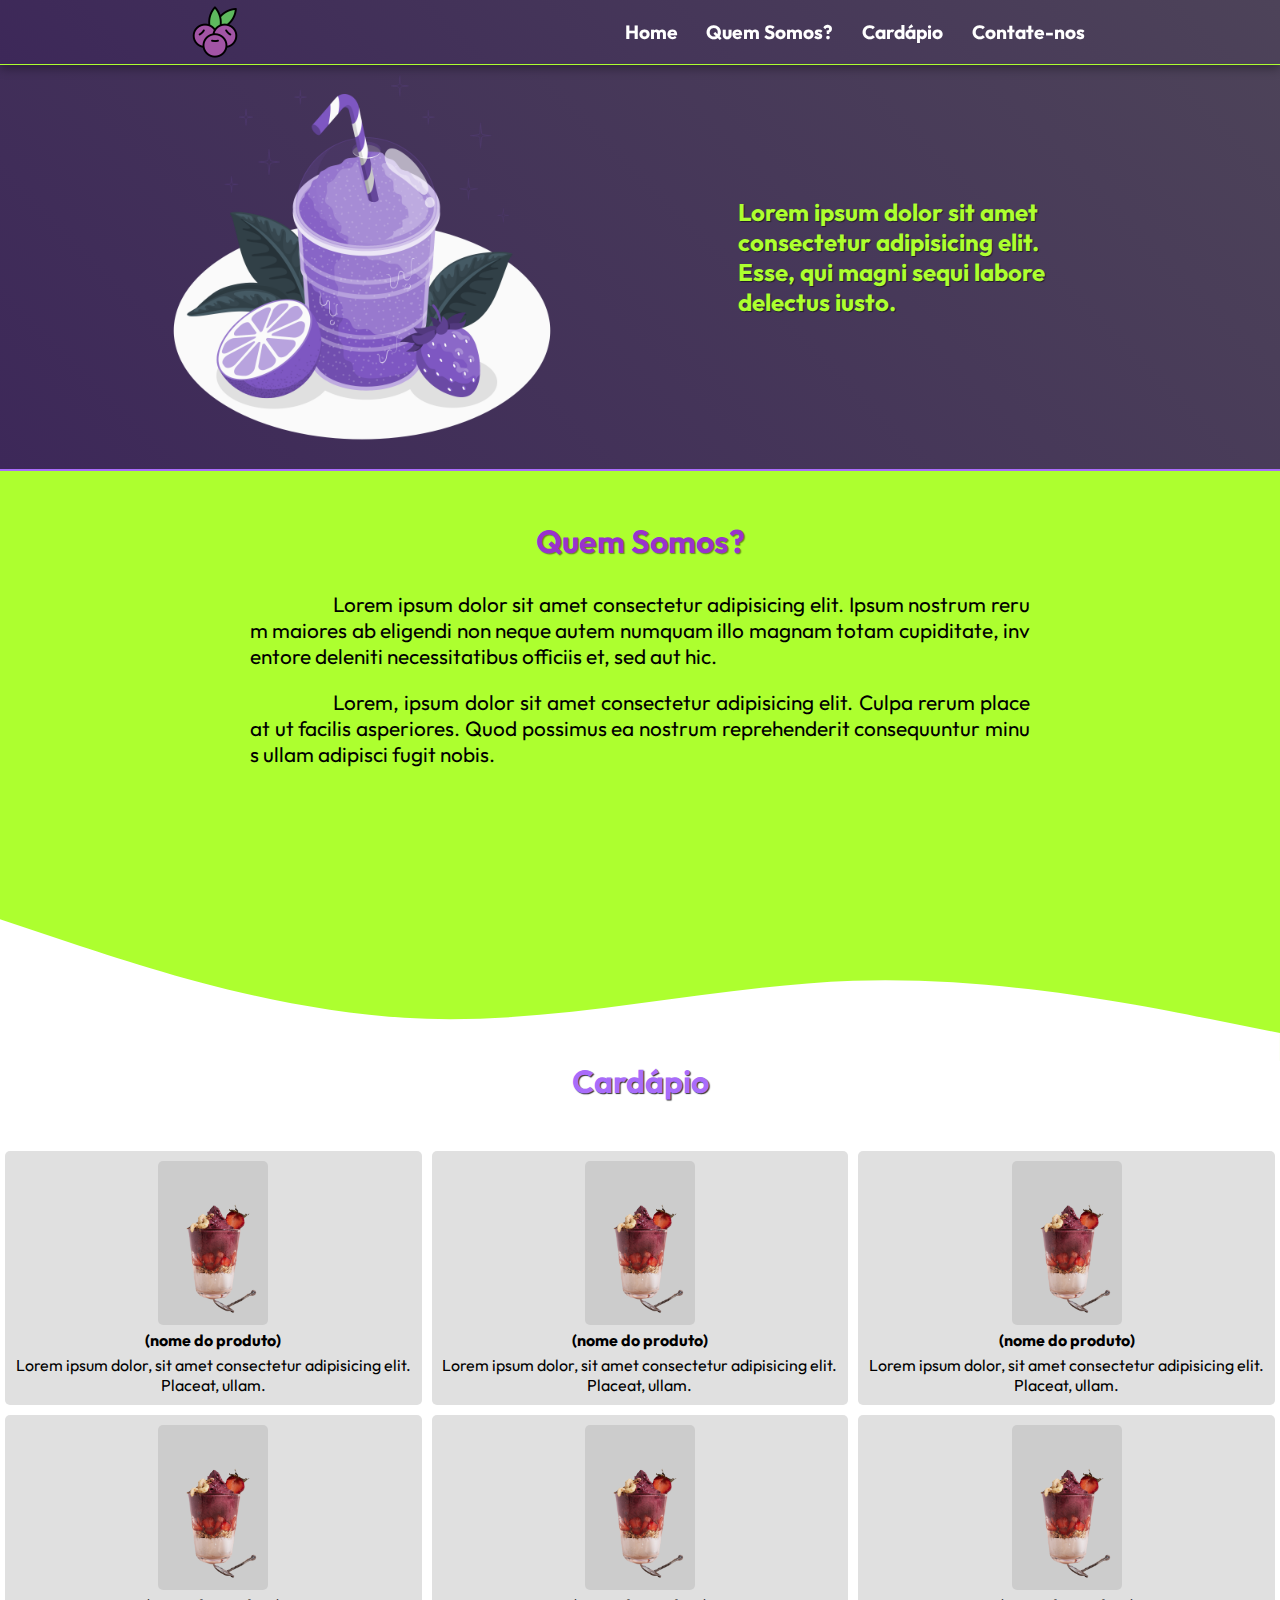
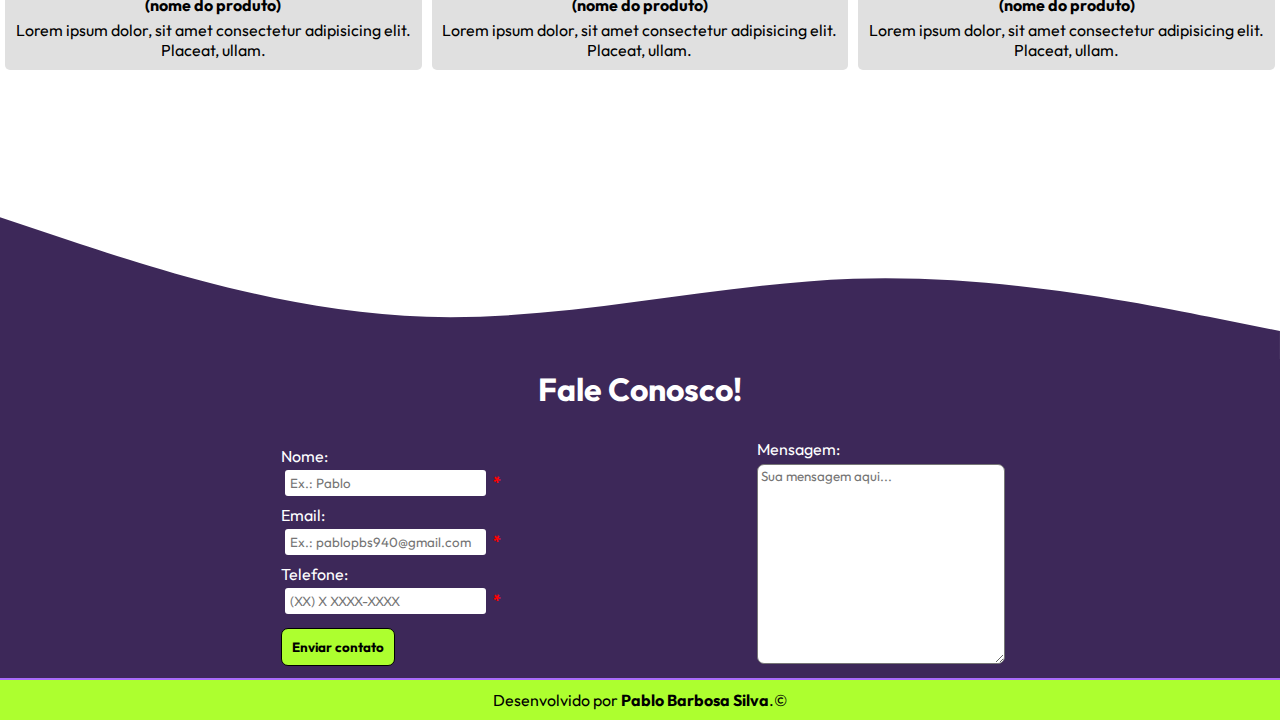
<file: index.html>
<!DOCTYPE html>
<html lang="pt-br">
<head>
    <meta charset="UTF-8">
    <meta http-equiv="X-UA-Compatible" content="IE=edge">
    <meta name="viewport" content="width=device-width, initial-scale=1.0">
    <title>Landing Page</title>
    <link href="https://fonts.googleapis.com/css2?family=Material+Symbols+Outlined" rel="stylesheet"/>
    <link rel="stylesheet" href="styles/style.css">
</head>
<body>
    <header>
        <nav>
            <img id="logo" src="image/acai.png" alt="Açaí - Fruto">

            <ul id="menu">
                <li><a class="item-menu" href="#">Home</a></li>
                <li><a class="item-menu" href="#about">Quem Somos?</a></li>
                <li><a class="item-menu" href="#cardapio">Cardápio</a></li>
                <li><a class="item-menu" href="#contatos">Contate-nos</a></li>
                <button id="fechar-menu" class="botao-menu"><i class="material-symbols-outlined">close</i></button>
            </ul>

            <button id="abrir-menu" class="botao-menu"><i class="material-symbols-outlined">menu</i></button>
        </nav>
    </header>
    <div id="fixo"></div>
    <main>
        <section id="img">
            <img src="image/slush-amico.png" alt="shake">
        </section>
        <section id="text">
            <p>Lorem ipsum dolor sit amet consectetur adipisicing elit. Esse, qui magni sequi labore delectus iusto.</p>
        </section>
    </main>
    <section  id="about" class="sobre anchor" >
        <h1>Quem Somos?</h1>
        <p>Lorem ipsum dolor sit amet consectetur adipisicing elit. Ipsum nostrum rerum maiores ab eligendi non neque autem numquam illo magnam totam cupiditate, inventore deleniti necessitatibus officiis et, sed aut hic.</p>
        <p>Lorem, ipsum dolor sit amet consectetur adipisicing elit. Culpa rerum placeat ut facilis asperiores. Quod possimus ea nostrum reprehenderit consequuntur minus ullam adipisci fugit nobis.</p>
        <svg xmlns="http://www.w3.org/2000/svg" viewBox="0 0 1440 319"><path fill="#fff" fill-opacity="1" d="M0,160L80,186.7C160,213,320,267,480,272C640,277,800,235,960,229.3C1120,224,1280,256,1360,272L1440,288L1440,320L1360,320C1280,320,1120,320,960,320C800,320,640,320,480,320C320,320,160,320,80,320L0,320Z"></path></svg>
    </section>
    <section id="cardapio" class="anchor">
        <h1>Cardápio</h1>
        <section id="card-itens">
            <div class="item">
                <img src="image/wepik-export-20230527111947d57G.png" alt="Pote de açaí">
                <p id="title">(nome do produto)</p>
                <p id="desc">Lorem ipsum dolor, sit amet consectetur adipisicing elit. Placeat, ullam.</p>
            </div>
            <div class="item">
                <img src="image/wepik-export-20230527111947d57G.png" alt="Pote de açaí">
                <p id="title">(nome do produto)</p>
                <p id="desc">Lorem ipsum dolor, sit amet consectetur adipisicing elit. Placeat, ullam.</p>
            </div>
            <div class="item">
                <img src="image/wepik-export-20230527111947d57G.png" alt="Pote de açaí">
                <p id="title">(nome do produto)</p>
                <p id="desc">Lorem ipsum dolor, sit amet consectetur adipisicing elit. Placeat, ullam.</p>
            </div>
            <div class="item">
                <img src="image/wepik-export-20230527111947d57G.png" alt="Pote de açaí">
                <p id="title">(nome do produto)</p>
                <p id="desc">Lorem ipsum dolor, sit amet consectetur adipisicing elit. Placeat, ullam.</p>
            </div>
            <div class="item">
                <img src="image/wepik-export-20230527111947d57G.png" alt="Pote de açaí">
                <p id="title">(nome do produto)</p>
                <p id="desc">Lorem ipsum dolor, sit amet consectetur adipisicing elit. Placeat, ullam.</p>
            </div>
            <div class="item">
                <img src="image/wepik-export-20230527111947d57G.png" alt="Pote de açaí">
                <p id="title">(nome do produto)</p>
                <p id="desc">Lorem ipsum dolor, sit amet consectetur adipisicing elit. Placeat, ullam.</p>
            </div>
        </section>
    </section>
    <svg xmlns="http://www.w3.org/2000/svg" viewBox="0 0 1440 319"><path fill="#3D2859" fill-opacity="1" d="M0,160L80,186.7C160,213,320,267,480,272C640,277,800,235,960,229.3C1120,224,1280,256,1360,272L1440,288L1440,320L1360,320C1280,320,1120,320,960,320C800,320,640,320,480,320C320,320,160,320,80,320L0,320Z"></path></svg>
    <section id="contatos" class="anchor">
        <h1>Fale Conosco!</h1>
        <form id="form-contato" action="#" method="get">
            <div id="grid">
                <p>
                    <label for="nome">Nome: </label><br>
                    <input type="text" name="nome" id="nome" autocomplete="name" placeholder="Ex.: Pablo" required>
                    <span class="required">*</span>
                </p>
                <p>
                    <label for="email">Email: </label><br>
                    <input type="email" name="email" id="email" autocomplete="email" placeholder="Ex.: pablopbs940@gmail.com"  required>
                    <span class="required">*</span>
                </p>
                <p>
                    <label for="tel">Telefone: </label><br>
                    <input type="number" name="tel" id="tel" autocomplete="tel" placeholder="(XX) X XXXX-XXXX" required>
                    <span class="required">*</span>
                </p>
                <input id="submit" type="submit" value="Enviar contato">
            </div>
            <p>
                <label for="msg">Mensagem: </label><br>
                <textarea name="msg" id="msg" cols="30" rows="12" placeholder="Sua mensagem aqui..."></textarea>
            </p>
        </form>
    </section>
    <footer>
        <p>Desenvolvido por <a id="dev" href="https://github.com/PabloPBS" rel="external" target="_blank">Pablo Barbosa Silva</a>.©</p>
    </footer>

    <script src="script/script.js"></script>
</body>
</html>
</file>
<file: styles/style.css>
@charset "UTF-8";
@import url('https://fonts.googleapis.com/css2?family=Outfit:wght@100;400;700&display=swap');

* {
    margin: 0px;
    padding: 0px;
    font-family: 'Outfit', sans-serif;
    box-sizing: border-box;
}

html {
    scroll-behavior: smooth;
}

body {
    background-repeat: no-repeat;
    height: 100vh;
}

#fixo {
    height: 5%;
}

header {
    box-shadow: 0px 3px 10px rgba(0, 0, 0, 0.377);
    background-image: linear-gradient(45deg, #3D2859, #4D4359);
    width: 100%;
    z-index: 99;
    position: fixed;
    border-bottom: 1px solid greenyellow;
}

.anchor {
    scroll-margin: 65px;
}

nav {
    display: flex;
    justify-content: space-around;
    align-items: center;
    height: 12%;
}

nav > img#logo {
    max-width: 100px;
}

ul#menu {
    list-style: none;
}

ul#menu > li {
    display: inline-block;
}

ul#menu > li > a.item-menu {
    text-decoration: none;
    padding: 0.8rem;
    color: rgb(255, 255, 255);
    font-weight: 700;
    font-size: 1.2em;
}

ul#menu > li > a.item-menu:hover {
    background-color: #be96f25d;
    border-radius: 7px;
    color: greenyellow;
    transition: background-color .3s ease-in-out, color .3s ease-in-out;
}

button#abrir-menu {
    display: none;
}

.botao-menu {
    background-color: transparent;
    border: none;
    color: white;
    padding: 3px;
    cursor: pointer;
}

button#abrir-menu:hover {
    background-color: #5d4679;
    border-radius: 2px;
}

button#fechar-menu {
    display: none;
}

button#fechar-menu:hover {
    color: greenyellow;
}

main {
    background-image: linear-gradient(45deg, #3D2859, #4D4359);
    border-bottom: 2px solid #a96cfa;
    padding: 5px;
    display: flex;
    align-items: center;
    justify-content: space-evenly;
}

section#img > img{
    max-width: 400px;
    margin-bottom: 10px;
}

section#text {
    color: #adff2f;
    max-width: 400px;
    font-size: 1.5em;
    text-shadow: 1px 1px 1px rgba(0, 0, 0, 0.521);
    padding: 20px;
    font-weight: 700;
}

section.sobre {
    background-color: #adff2f;
}

section.sobre > h1 {
    text-shadow: 1px 1px 1px rgba(0, 0, 0, 0.418);
    font-size: 2em;
    font-weight: 700;
    color: darkorchid;
    text-align: center;
    margin-bottom: 20px;
    padding-top: 50px;
}

section.sobre > p {
    text-indent: 4em;
    text-align: justify;
    word-break: break-all;
    max-width: 800px;
    padding: 10px;
    font-size: 1.3rem;
    margin: auto;
}

svg {
    display: block;
}

section#cardapio > h1 {
    text-align: center;
    font-size: 2em;
    color: #a96cfa;
    text-shadow: 1px 1px 1px rgba(0, 0, 0, 0.8);
    margin-bottom: 50px;
}

section#card-itens {
    display: grid;
    grid-template-columns: repeat(3, 1fr);
    grid-gap: 10px;
    justify-items: center;
    margin: 5px;
}

section#card-itens > .item {
    background-color: #e0e0e0;
    border-radius: 5px;
    padding:10px;
    display: flex;
    flex-direction: column;
    justify-content: space-between;
    align-items: center;
    transition: transform .3s;
}

section#card-itens > .item:hover {
    transition: transform .3s ease-in;
    transform: translate(0, -5px);
}

section#card-itens > .item > img {
    max-width: 110px;
    box-sizing: border-box;
    background-color: rgb(204, 204, 204);
    border-radius: 5px;
}

section#card-itens> div.item > p#title {
    font-weight: 700;
    margin: 5px 0px;
}

section#card-itens> div.item > p#desc {
    text-align: center;
}

section#contatos {
    background-color: #3D2859;
    color: white;
    border-bottom: 2px solid #a96cfa;
}

section#contatos > h1 {
    padding: 10px;
    margin-bottom: 10px;
    text-align: center;
    font-weight: 700;
}

section#contatos > #form-contato {
    padding: 10px;
    margin: auto;
    display: flex;
    align-items: center;
    justify-content: space-around;
    max-width: 1000px;
    border-radius: 5px;
}

#grid > p {
    margin: 5px;
}

#grid > p > input {
    border-radius: 3px;
    margin: 4px;
    padding: 5px;
    border: none;
}

#form-contato > p > #msg {
    margin-top: 5px;
    border-radius: 7px;
    padding: 3px;
}

#grid > #submit {
    border: 1px solid black;
    margin-top: 5px;
    margin-left: 5px;
    padding: 10px;
    border-radius: 7px;
    background-color: #adff2f;
    color: black;
    cursor: pointer;
    font-weight: 700;
}

#grid > #submit:hover {
    background-color: #90ec06;
    transition: background-color .2s ease;
}

span.required {
    color: red;
    font-weight: 700;
}

footer {
    background-color: #adff2f;
    padding: 10px;
}

footer > p {
    text-align: center;
}

footer > p > #dev {
    color: black;
    font-weight: 700;
    text-decoration: none;
}

footer > p > #dev:hover {
    border-bottom: 2px solid #a96cfa;
}

@media screen and (max-width: 730px) {
    #menu {
        display: none;
        flex-direction: column;
        justify-content: center;
        align-items: center;
        height: 100vh;
        top: 0;
        right: 0;
        left: 0;
        transition: top 1s ease;
        position: fixed;
        background-color: #3d2859c0;
    }

    ul#menu > li {
        margin-top: 1.2rem;
    }

    ul#menu > li > a.item-menu:hover {
        background: none;
    }

    button#abrir-menu {
        display: inline-block;
    }

    button#fechar-menu {
        display: block;
        margin-top: 1.2rem;
    }

    main {
        display: flex;
        flex-direction: column;
    }

    section#img > img {
        width: 100%;
    }

    section#text {
        margin: 10px;
        text-align: center;
        margin: auto;
    }

    section.sobre > p {
        margin: 2rem;
    }

    section#card-itens {
        display: grid;
        grid-template-columns: repeat(2, 1fr);
        grid-gap: 10px;
    }
    
    section#card-itens > .item {
        background-color: #f1f1f1;
        padding: 15px;
        display: flex;
        justify-content: center;
        align-items: center;
        max-width: 300px;
    }

    #form-contato {
        flex-direction: column;
    }
}
</file>
